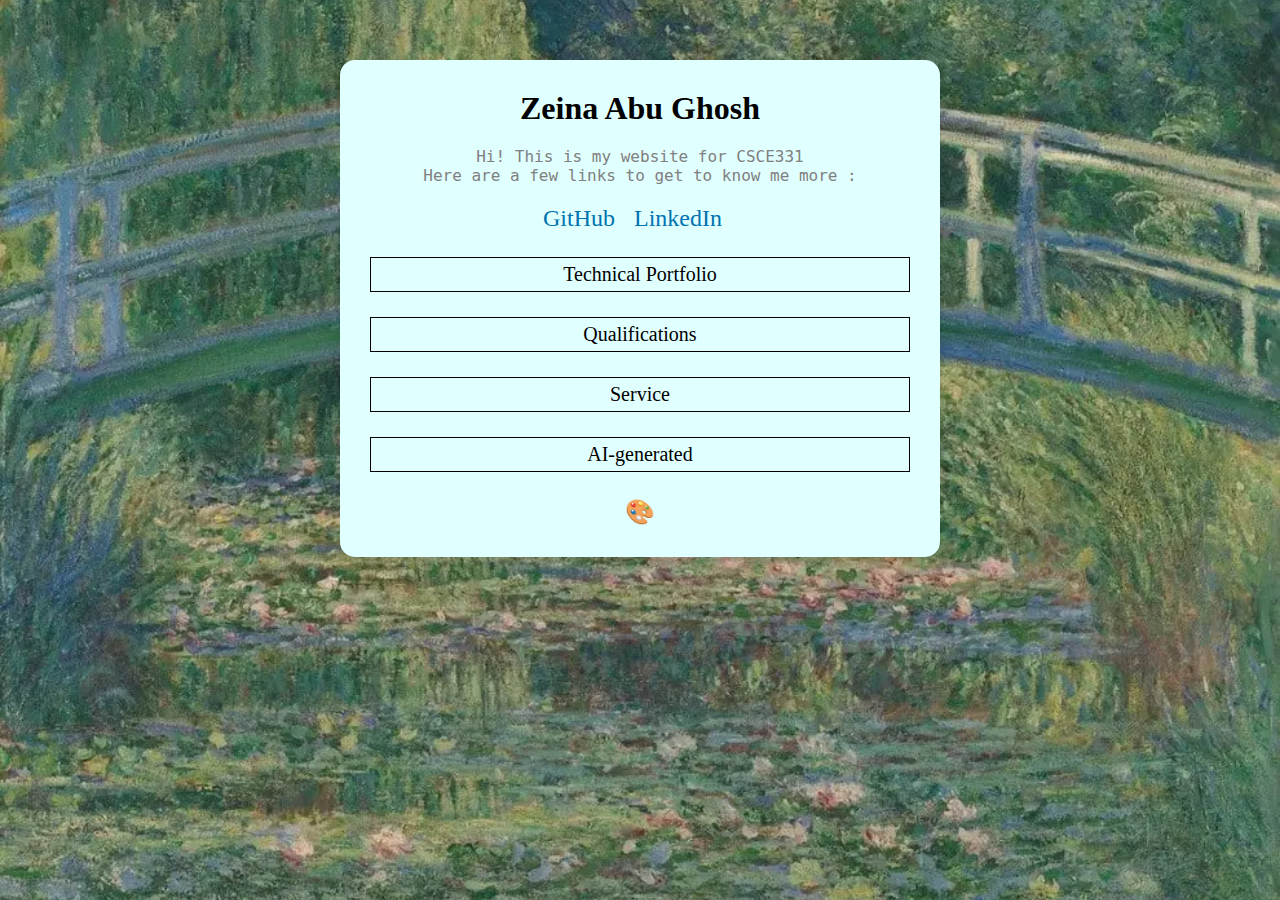
<file: index.html>
<!DOCTYPE html>
<html lang="en">
<head>
    <meta charset="UTF-8">
    <meta name="viewport" content="width=device-width, initial-scale=1.0">
    <title>Zeina Abu Ghosh</title>
    <link rel="stylesheet" href="style.css" id="theme-stylesheet">
</head>

<body>
    <div class="container">
        <div class="content-box">
            <h1>Zeina Abu Ghosh</h1>
            <p class="subtitle-primary"> Hi! This is my website for CSCE331 
                <br> <!-- add new line -->
                Here are a few links to get to know me more : 
            </p>
            <div class="social-links">
                <ul>
                    <li><a href="https://github.com/zeina313" target="_blank">GitHub</a></li>
                    <li><a href="https://linkedin.com/in/zeina-abu-ghosh" target="_blank">LinkedIn</a></li>
                </ul>
            </div>
            <ul class="nav">
                <li><a href="techportfolio.html">Technical Portfolio</a></li>
                <li><a href="qualifications.html">Qualifications</a></li>
                <li><a href="service.html">Service</a></li>
                <li><a href="ai_generated.html">AI-generated</a></li>
            </ul>
            <!-- button -->
            <button onclick="toggleStyle()" aria-label="Toggle Style">
                <span id="icon" class="icon">🎨</span>
            </button>
        </div>
    </div>

    <!-- insert toggle function -->
    <script>
    function toggleStyle() 
    {
        const currentStyle = document.getElementById('theme-stylesheet');
        const isOriginal = currentStyle.getAttribute('href') === 'style.css';
        const newStyle = isOriginal ? 'alternate-style.css' : 'style.css';
        currentStyle.setAttribute('href', newStyle);
        const icon = document.getElementById('icon');

        // Change the icon based on the current style
        if (isOriginal) {
            icon.innerText = '🖌️'; //  icon for alternate style
        } else {
            icon.innerText = '🎨'; //  icon for original style
        }

        // Store the current style choice
        localStorage.setItem('selectedStyle', newStyle);

    }

    window.onload = function() 
    {
        const savedStyle = localStorage.getItem('selectedStyle');
        const currentStyle = document.getElementById('theme-stylesheet');
        const icon = document.getElementById('icon');
        
        if (savedStyle) {
            currentStyle.setAttribute('href', savedStyle);
            icon.innerText = savedStyle === 'style.css' ? '🎨' : '🖌️';
        }
    }
    </script>

</body>
</html>
</file>
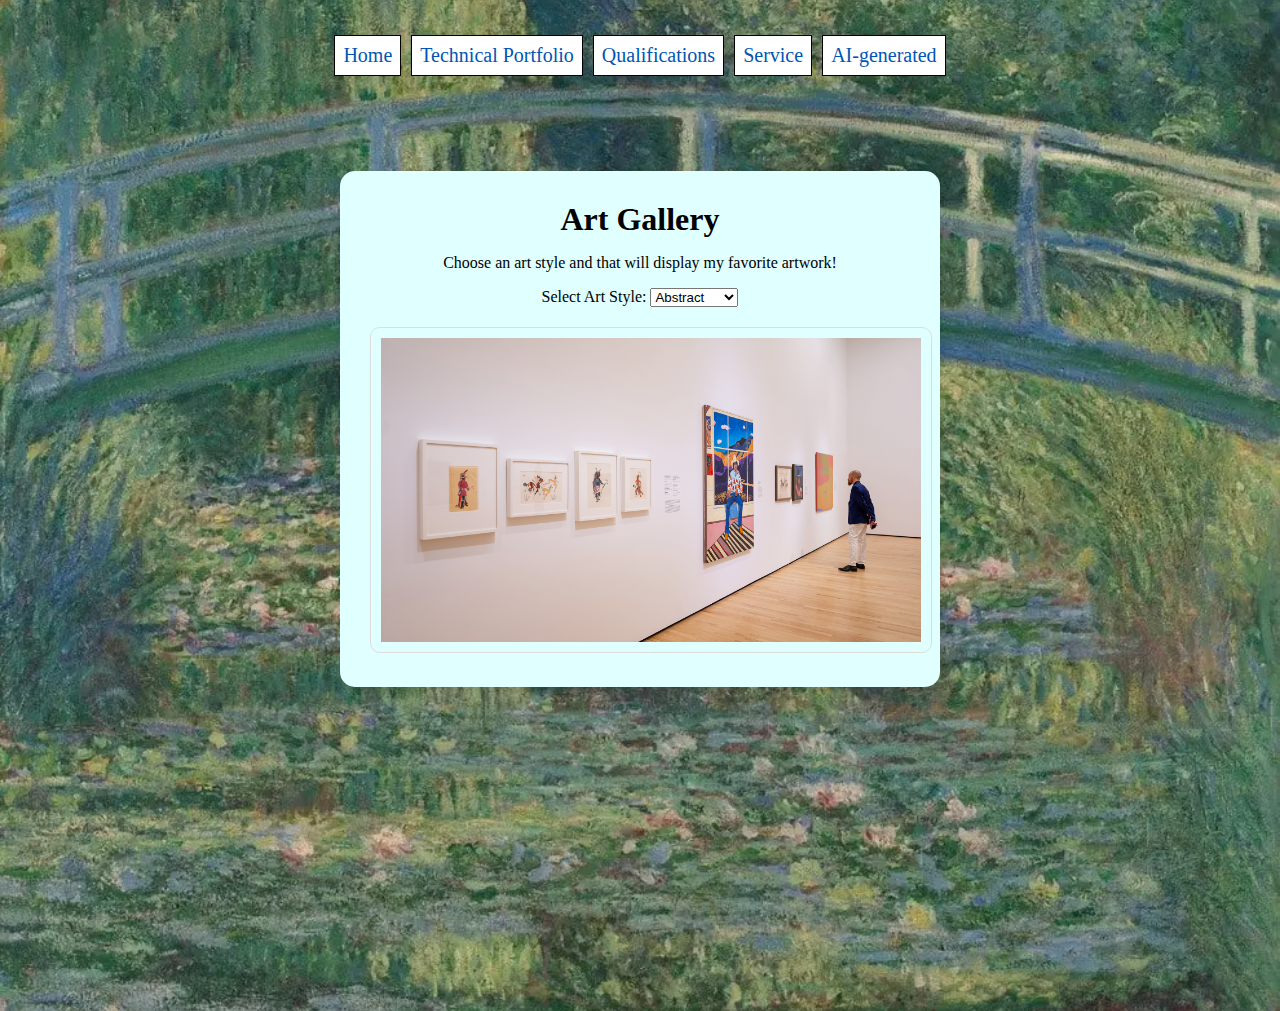
<file: ai_generated.html>
<!DOCTYPE html>
<html lang="en">
<head>
    <meta charset="UTF-8">
    <meta name="viewport" content="width=device-width, initial-scale=1.0">
    <title>AI Art Gallery - Zeina Abu Ghosh</title>
    <link rel="stylesheet" href="style.css">
</head>
<body>

   <!-- Navigation Bar -->
   <nav class="navbar">
    <ul class="nav">
        <li><a href="index.html">Home</a></li>
        <li><a href="techportfolio.html">Technical Portfolio</a></li>
        <li><a href="qualifications.html">Qualifications</a></li>
        <li><a href="service.html">Service</a></li>
        <li><a href="ai_generated.html">AI-generated</a></li>
    </ul>
    </nav>


    <div class="container">
        <div class="content-box">
            <h1> Art Gallery</h1>
            <p>Choose an art style and that will display my favorite artwork!</p>

            <!-- Art Style Selection -->
            <label for="artStyle">Select Art Style:</label>
            <select id="artStyle" onchange="showArt()">
                <option value="abstract">Abstract</option>
                <option value="landscape">Landscape</option>
                <option value="portrait">Portrait</option>
            </select>

            <!-- Display Area for Generated Art -->
            <div id="artDisplay" style="margin-top: 20px; text-align: center;">
                <img id="artImage" src="images/default_art.png" alt="AI Art" style="max-width: 100%; border: 1px solid #ddd; border-radius: 10px; padding: 10px;">
            </div>
        </div>
    </div>

    <!-- insert toggle function -->
    <script>
        function showArt() {
            // Get the selected art style
            const style = document.getElementById("artStyle").value;
            console.log("Selected Style:", style); // Debugging line

            // Art data
            const artData = 
            {
                abstract: 
                {
                    src: 'images/ai_abstract.jpeg',
                    
                },
                landscape: 
                {
                    src: 'images/ai_landscape.jpg',
                   
                },
                portrait: 
                {
                    src: 'imag
</file>
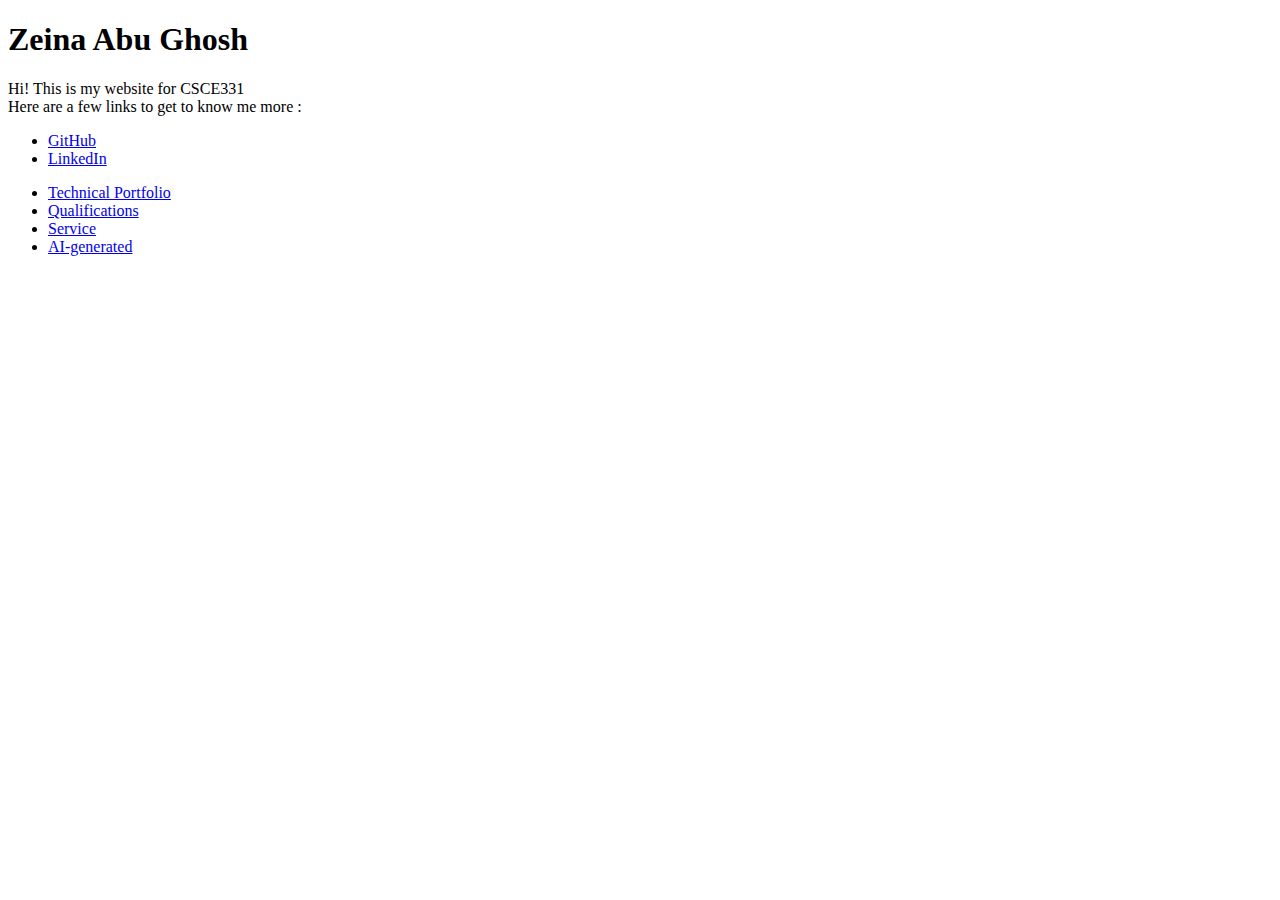
<file: html_only.html>
<!DOCTYPE html>
<html lang="en">
<head>
    <meta charset="UTF-8">
    <meta name="viewport" content="width=device-width, initial-scale=1.0">
    <title>Zeina Abu Ghosh</title>
</head>
<body>
    <div class="container">
        <div class="content-box">
            <h1>Zeina Abu Ghosh</h1>
            <p class="subtitle-primary"> Hi! This is my website for CSCE331 
                <br> <!-- add new line -->
                Here are a few links to get to know me more : 
            </p>
            <div class="social-links">
                <ul>
                    <li><a href="https://github.com/zeina313" target="_blank">GitHub</a></li>
                    <li><a href="https://linkedin.com/in/zeina-abu-ghosh" target="_blank">LinkedIn</a></li>
                </ul>
            </div>
            <ul class="nav">
                <li><a href="techportfolio.html">Technical Portfolio</a></li>
                <li><a href="qualifications.html">Qualifications</a></li>
                <li><a href="service.html">Service</a></li>
                <li><a href="ai_generated.html">AI-generated</a></li>
            </ul>
        </div>
    </div>
</body>
</html>
</file>
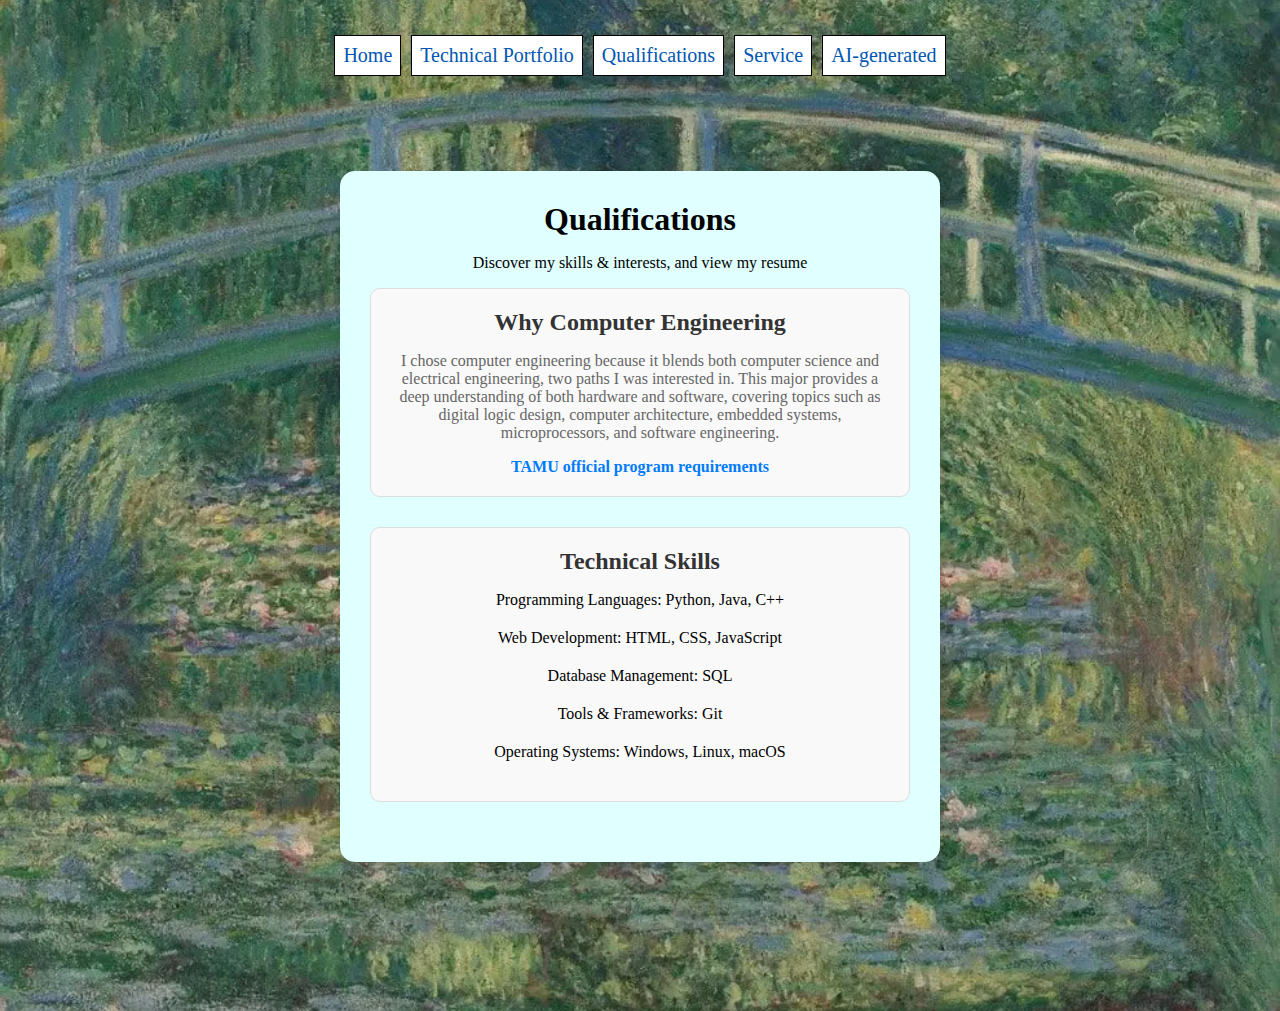
<file: qualifications.html>
<!DOCTYPE html>
<html lang="en">
<head>
    <meta charset="UTF-8">
    <meta name="viewport" content="width=device-width, initial-scale=1.0">
    <title> Qualifications - Zeina Abu Ghosh</title>
    <link rel="stylesheet" href="style.css" id="theme-stylesheet">
</head>
<body>


   <!-- Navigation Bar -->
   <nav class="navbar">
    <ul class="nav">
        <li><a href="index.html">Home</a></li>
        <li><a href="techportfolio.html">Technical Portfolio</a></li>
        <li><a href="qualifications.html">Qualifications</a></li>
        <li><a href="service.html">Service</a></li>
        <li><a href="ai_generated.html">AI-generated</a></li>
    </ul>
    </nav>


    <div class="container">
        <div class="content-box">
            <h1>Qualifications</h1>
            <p class="subtitle">Discover my skills & interests, and view my resume
            </p>
            

            <div class="section-box">
                <h2>Why Computer Engineering</h2>
                <p> I chose computer engineering because it blends both computer science and electrical engineering, two paths I was interested in. 
                    This major provides a deep understanding of both hardware and software, covering topics such as digital logic design, computer architecture, embedded systems, microprocessors, and software engineering. 
                </p>
                    <a href="https://catalog.tamu.edu/undergraduate/engineering/computer-science/computer-engineering-bs/#programrequirementstext" target="_blank">TAMU official program requirements</a>
            </div>
            
            <!-- Technical Skills List -->
            <div class="section-box">
                <h2>Technical Skills</h2>
                <ul>
                    <li>Programming Languages: Python, Java, C++</li>
                    <li>Web Development: HTML, CSS, JavaScript</li>
                    <li>Database Management: SQL</li>
                    <li>Tools & Frameworks: Git</li>
                    <li>Operating Systems: Windows, Linux, macOS</li>
                    <li>
</file>
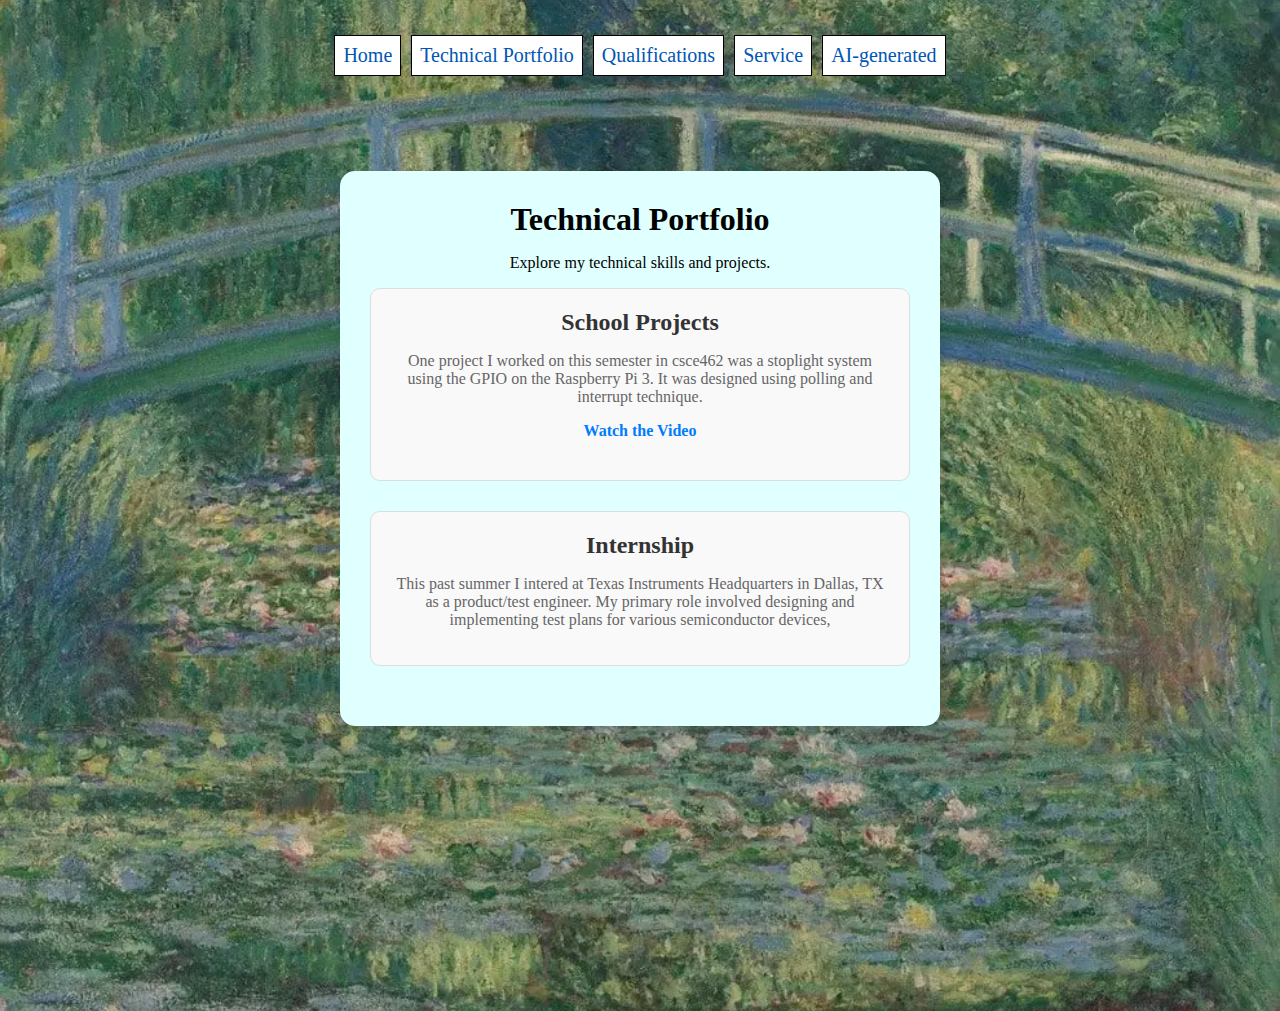
<file: techportfolio.html>
<!DOCTYPE html>
<html lang="en">
<head>
    <meta charset="UTF-8">
    <meta name="viewport" content="width=device-width, initial-scale=1.0">
    <title>Technical Portfolio - Zeina Abu Ghosh</title>
    <link rel="stylesheet" href="style.css" id="theme-stylesheet">
</head>
<body>

   <!-- Navigation Bar -->
   <nav class="navbar">
    <ul class="nav">
        <li><a href="index.html">Home</a></li>
        <li><a href="techportfolio.html">Technical Portfolio</a></li>
        <li><a href="qualifications.html">Qualifications</a></li>
        <li><a href="service.html">Service</a></li>
        <li><a href="ai_generated.html">AI-generated</a></li>
    </ul>
    </nav>

    <div class="container">
        <div class="content-box">
            <h1>Technical Portfolio</h1>
            <p class="subtitle">Explore my technical skills and projects.</p>

            <!-- School Projects Section -->
            <div class="section-box school-projects">
                <h2>School Projects</h2>
                <p>One project I worked on this semester in csce462 was a stoplight system using the GPIO on the
                    Raspberry Pi 3. It was designed using polling and interrupt technique. </p>
                <ul>
                    <li>
                         <a href="https://youtube.com/shorts/kpCZvkY6dec?feature=share" target="_blank">Watch the Video</a>
                        
                    </li>
                </ul>
            </div>

            <!-- Internship Section -->
            <div class="section-box internship">
                <h2>Internship</h2>
                <p>This past summer I intered at Texas Instruments Headquarters in Dallas, TX as a product/test engineer.
                    My primary role involved designing and implementing test plans for various semiconductor devices,
</file>
<file: style.css>
body 
{
  margin: 0;
  font-family: "Fraunces", serif;
  background: url('images/Waterlily-Pond.png') no-repeat center center fixed;
  background-size: cover;
}

.container 
{
  display: flex;
  justify-content: center;
  align-items: flex-start;
  height: 100vh;
  padding-top:60px;
  box-sizing: border-box;
}

.content-box 
{
  text-align: center;
  padding: 30px;
  border-radius: 15px;
  width: 600px;
  background-color: lightcyan;
  box-sizing: border-box;
  box-shadow: 0 4px 8px rgba(0, 0, 0, 0.1);  
}

h1 
{
  font-size: 32px;
  font-family: "Fraunces", serif;
  margin: 0;
  color: black;
}

.subtitle-primary
{
  font-family: "Roboto Mono", monospace;
  font-optical-sizing: auto;
  font-weight: 400;
  font-style: normal;
  margin-top: 20px; 
  margin-bottom: 20px; 
  color: grey; 
}

h2 
{
  font-size: 18px;
  font-family: "Fraunces", serif;
  margin : 0 ; 
  color: rgb(213, 34, 148);
}

.nav 
{
  list-style-type: none;
  padding: 0;
  margin: 0 
}

.nav li 
{
  margin: 25px 0;
}

.nav a 
{
  text-decoration: none;
  font-size: 20px;
  display: block;
  padding: 5px 0;
  border: 1px solid black;
  color: black;
}

.nav a:hover 
{
  background-color: rgb(168, 227, 183);
}
  
.social-links {
  margin-top: 20px;
}

.social-links ul {
  list-style: none;
  padding: 0;
}

.social-links li {
  display: inline;
  margin-right: 15px;
}

.social-links a {
  text-decoration: none;
  color: #0073b1; 
  transition: color 0.3s;
  font-size: 24px;
}

.social-links a:hover {
  color: lightpink; 
}

.school-projects, .internship, .research 
{
  margin-bottom: 30px; 
}

.school-projects h2, .internship h2, .research h2 
{
  font-size: 24px;
  color: #333;
}

.school-projects p, .internship p, .research p 
{
  font-size: 16px;
  color: #666;
}

.school-projects ul 
{
  list-style: none;
  padding: 0;
}

.school-projects li 
{
  margin-bottom: 20px;
}

.school-projects a 
{
  color: #007BFF;
  text-decoration: none;
  font-weight: bold;
}

.school-projects a:hover 
{
  color: #0056b3;
  text-decoration: underline;
}

.internship a, .research a 
{
  color: #007BFF;
  text-decoration: none;
  font-weight: bold;
}

.internship a:hover, .research a:hover 
{
  color: #0056b3;
  text-decoration: underline;
}

.section-box 
{
  padding: 20px;
  border: 1px solid #ddd;
  border-radius: 10px;
  background-color: #f9f9f9;
  margin-bottom: 30px;
}

.section-box h2 
{
  color: #333;
  font-size: 24px;
  margin-top: 0;
}

.section-box p 
{
  color: #666;
  font-size: 16px;
  
}

.section-box ul 
{
  list-style: none;
  padding: 0;
}

.section-box li 
{
  margin-bottom: 20px;
}

.section-box a 
{
  color: #007BFF;
  text-decoration: none;
  font-weight: bold;
}

.section-box a:hover 
{
  color: #0056b3;
  text-decoration: underline;
}

.section-box img 
{
  width: 100%;
  height: auto;
  border-radius: 10px;
  margin-top: 20px;
}

button 
{
  background: none;
  border: none;
  font-size: 24px; 
  cursor: pointer;
}

.icon 
{
  display: inline-block;
}

.navbar 
{
  padding: 10px 10px; 
  display: flex; 
  justify-content: center; 
}
  
.navbar .nav 
{
  display: flex; 
  gap: 10px; 
}

.navbar .nav li 
{
  display: inline; 
}

.navbar .nav a 
{
  color: #0056b3;
  padding: 8px;
  background-color: white; 
}
</file>
